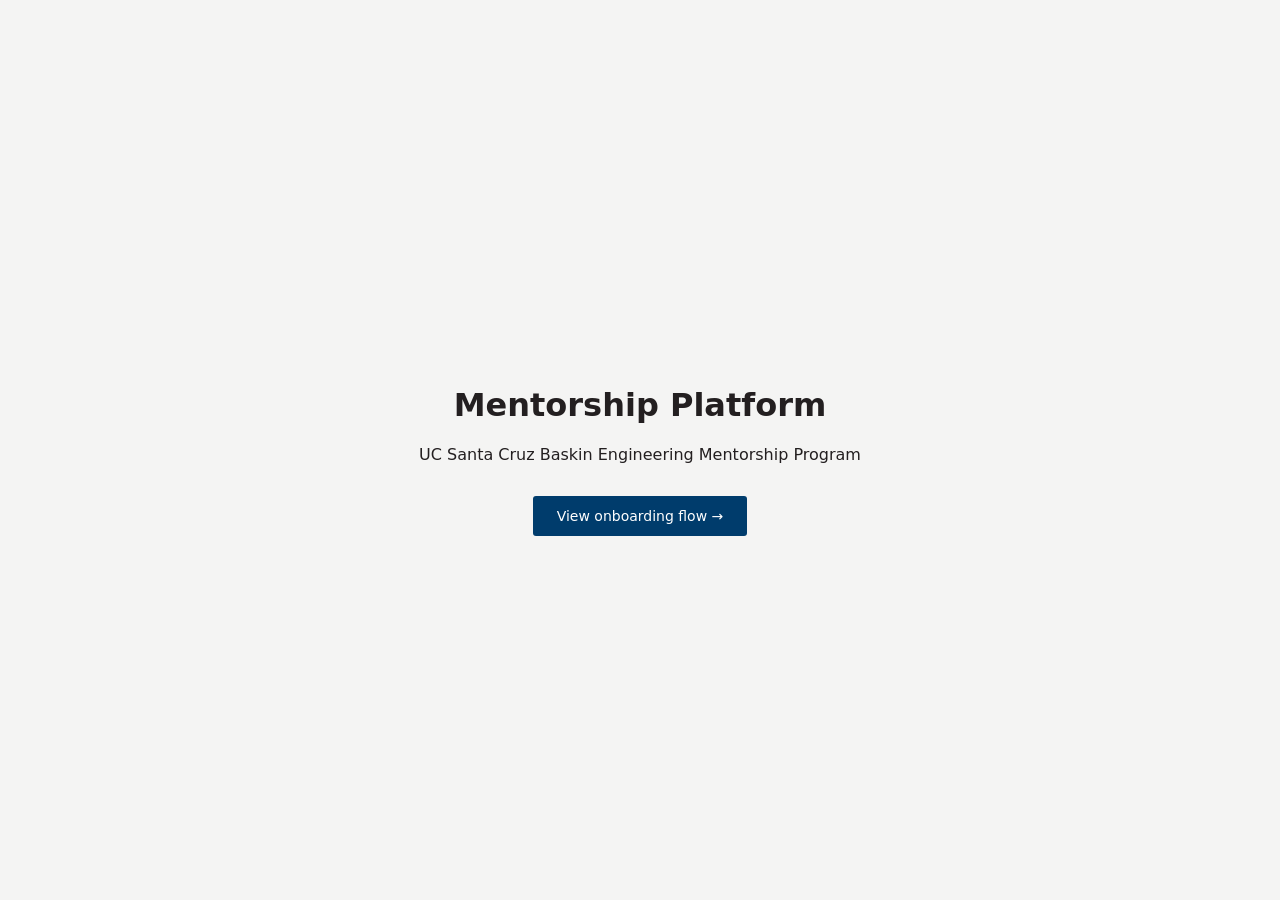
<file: index.html>
<!DOCTYPE html>
<html>
<head>
<meta charset="utf-8">
<meta name="viewport" content="width=device-width, initial-scale=1">
<title>Mentorship Platform — Onboarding</title>
<style>
  body{margin:0;min-height:100vh;display:flex;align-items:center;justify-content:center;
       font-family:Roboto,system-ui,sans-serif;background:#f4f4f3;color:#231f20;}
  a{display:inline-block;margin-top:16px;padding:12px 24px;background:#003c6c;color:#fff;
    text-decoration:none;border-radius:3px;font-size:14px;}
  a:hover{background:#00294a;}
  .card{text-align:center;}
</style>
</head>
<body>
  <div class="card">
    <h1>Mentorship Platform</h1>
    <p>UC Santa Cruz Baskin Engineering Mentorship Program</p>
    <a href="onboarding/Mentorship%20Onboarding.dc.html">View onboarding flow →</a>
  </div>
</body>
</html>
</file>
